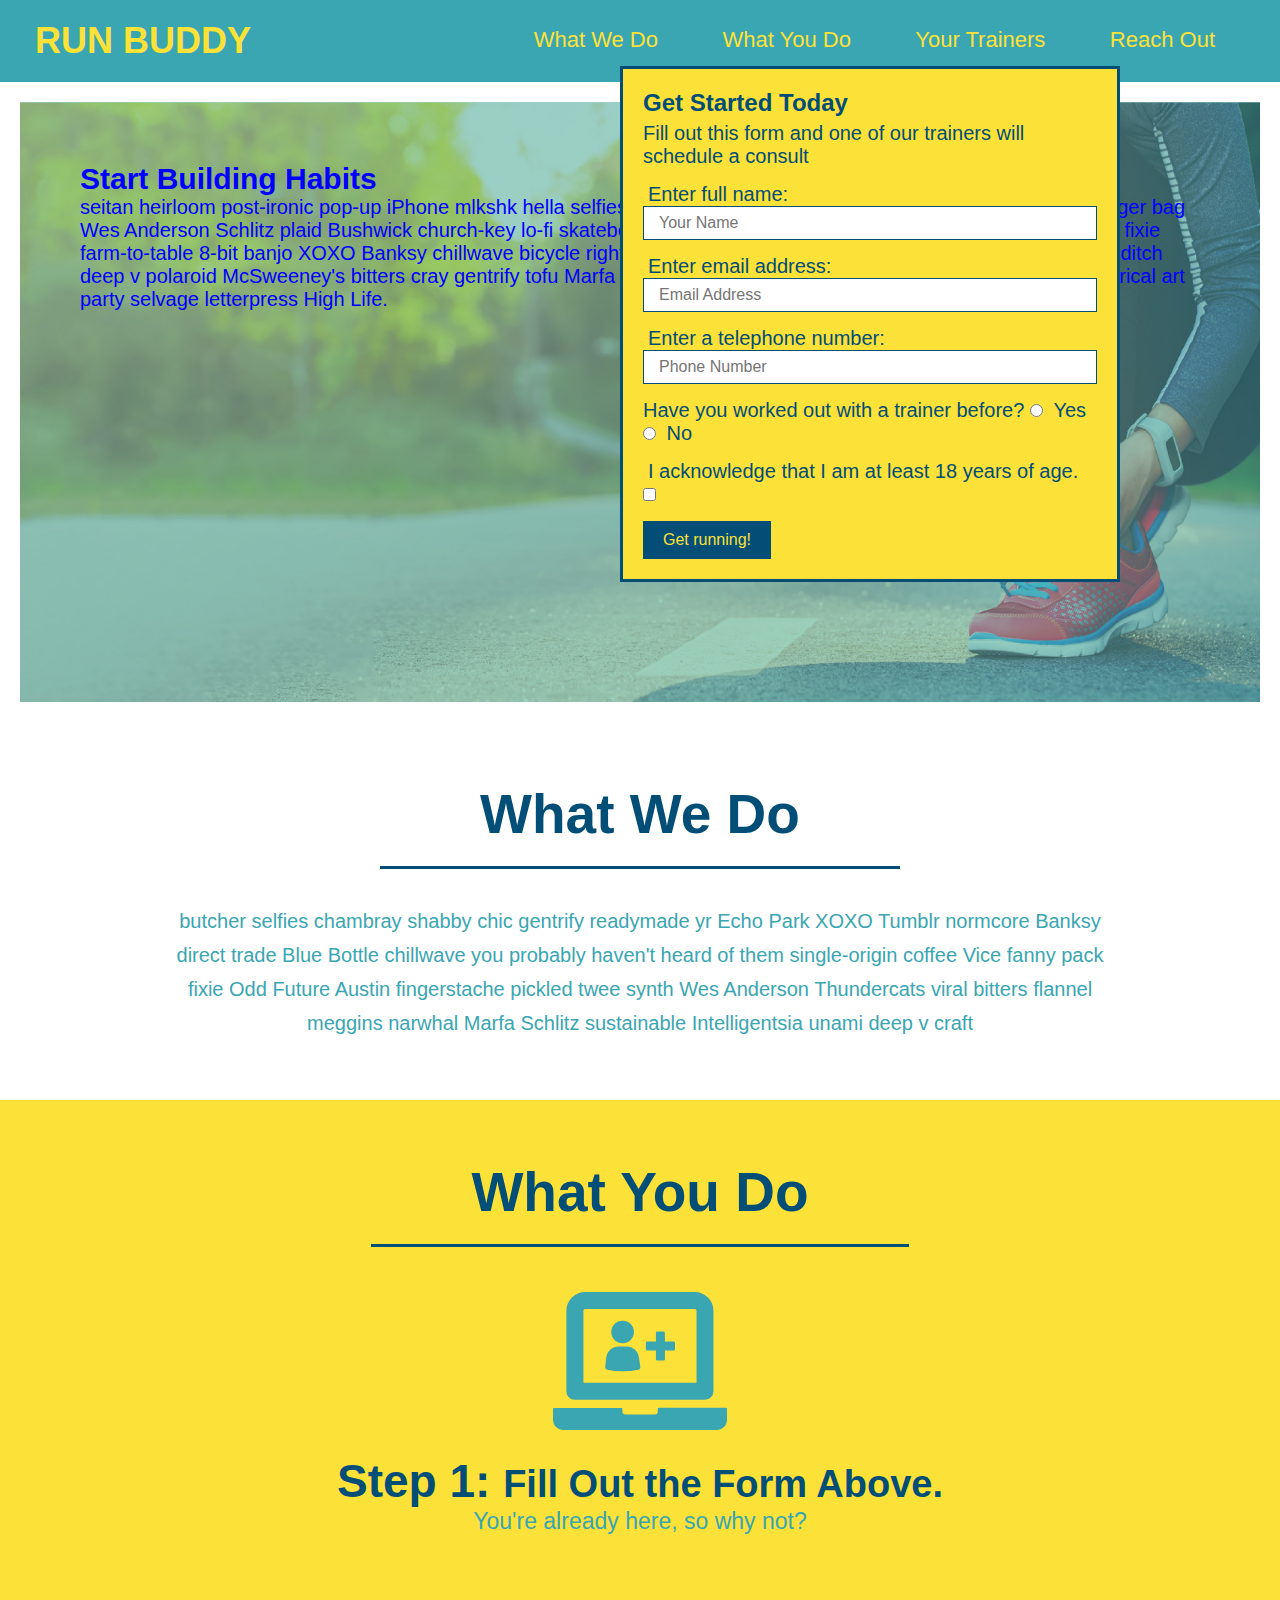
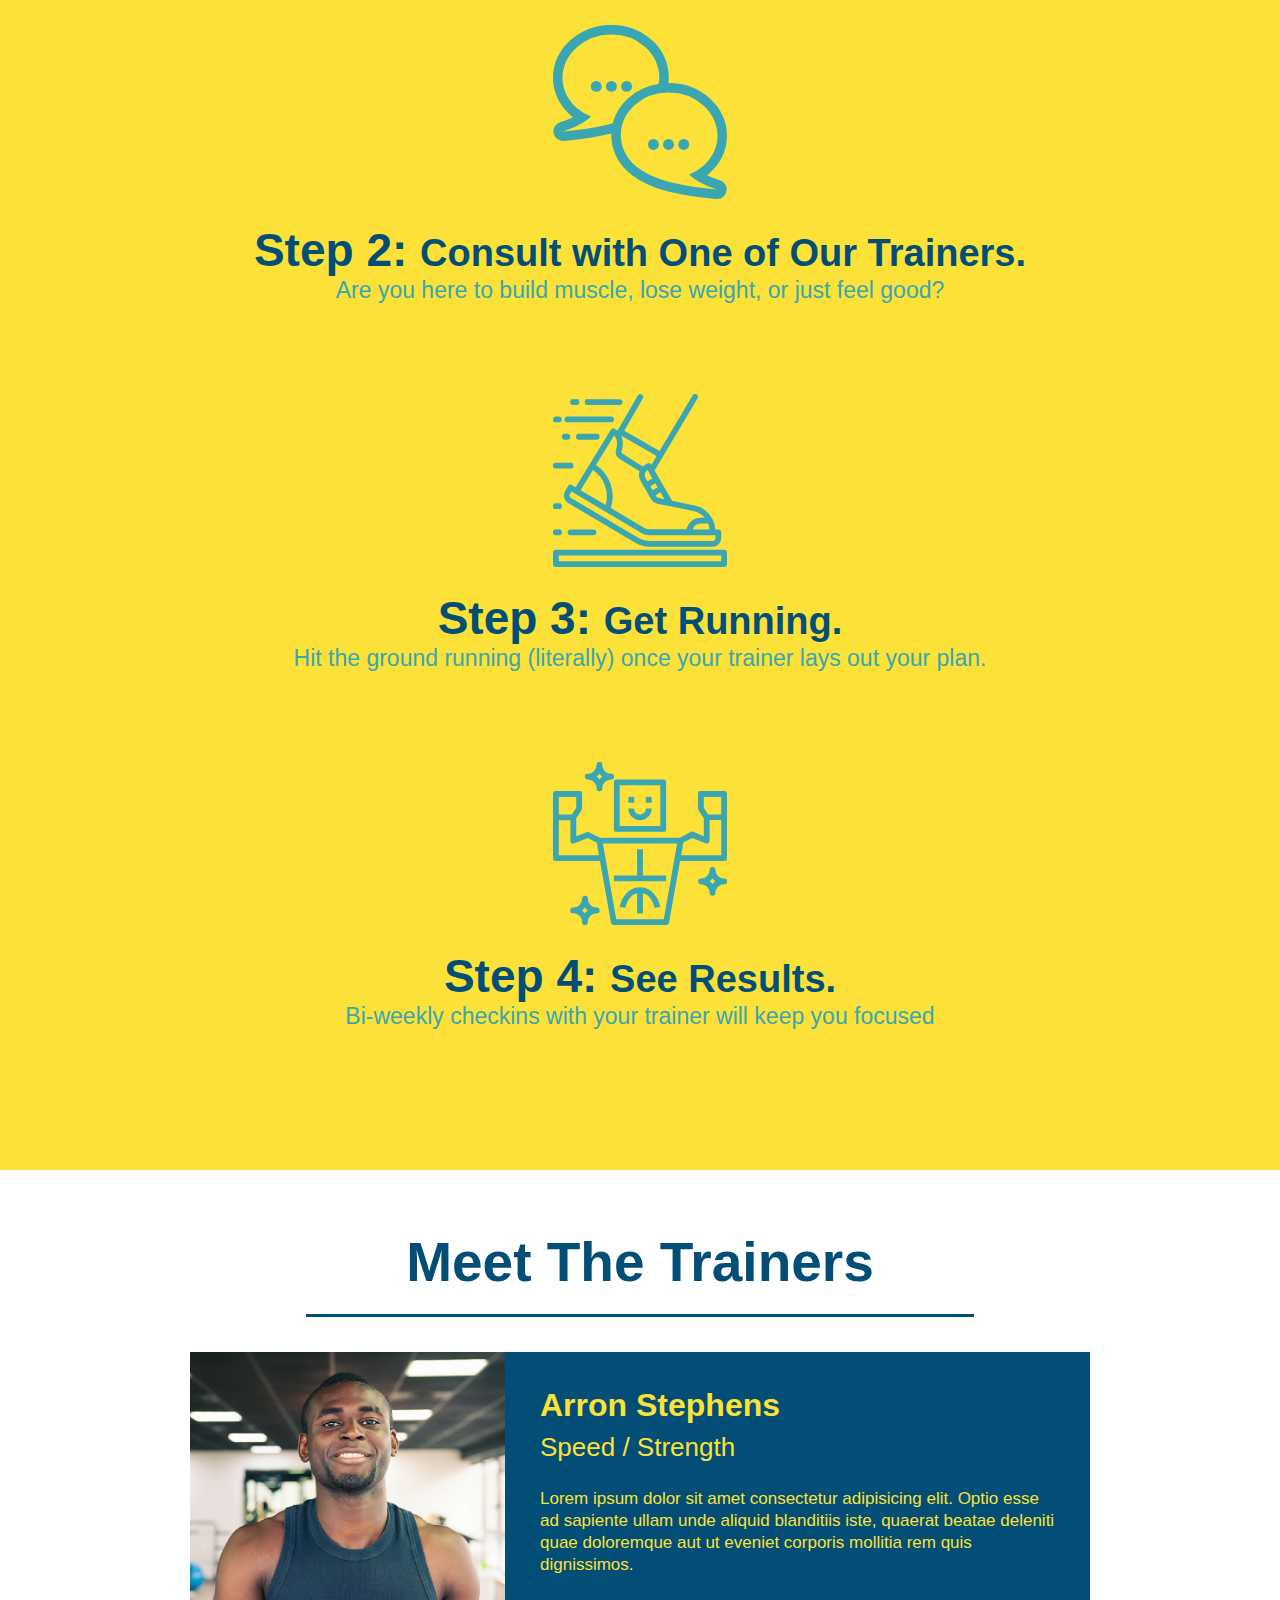
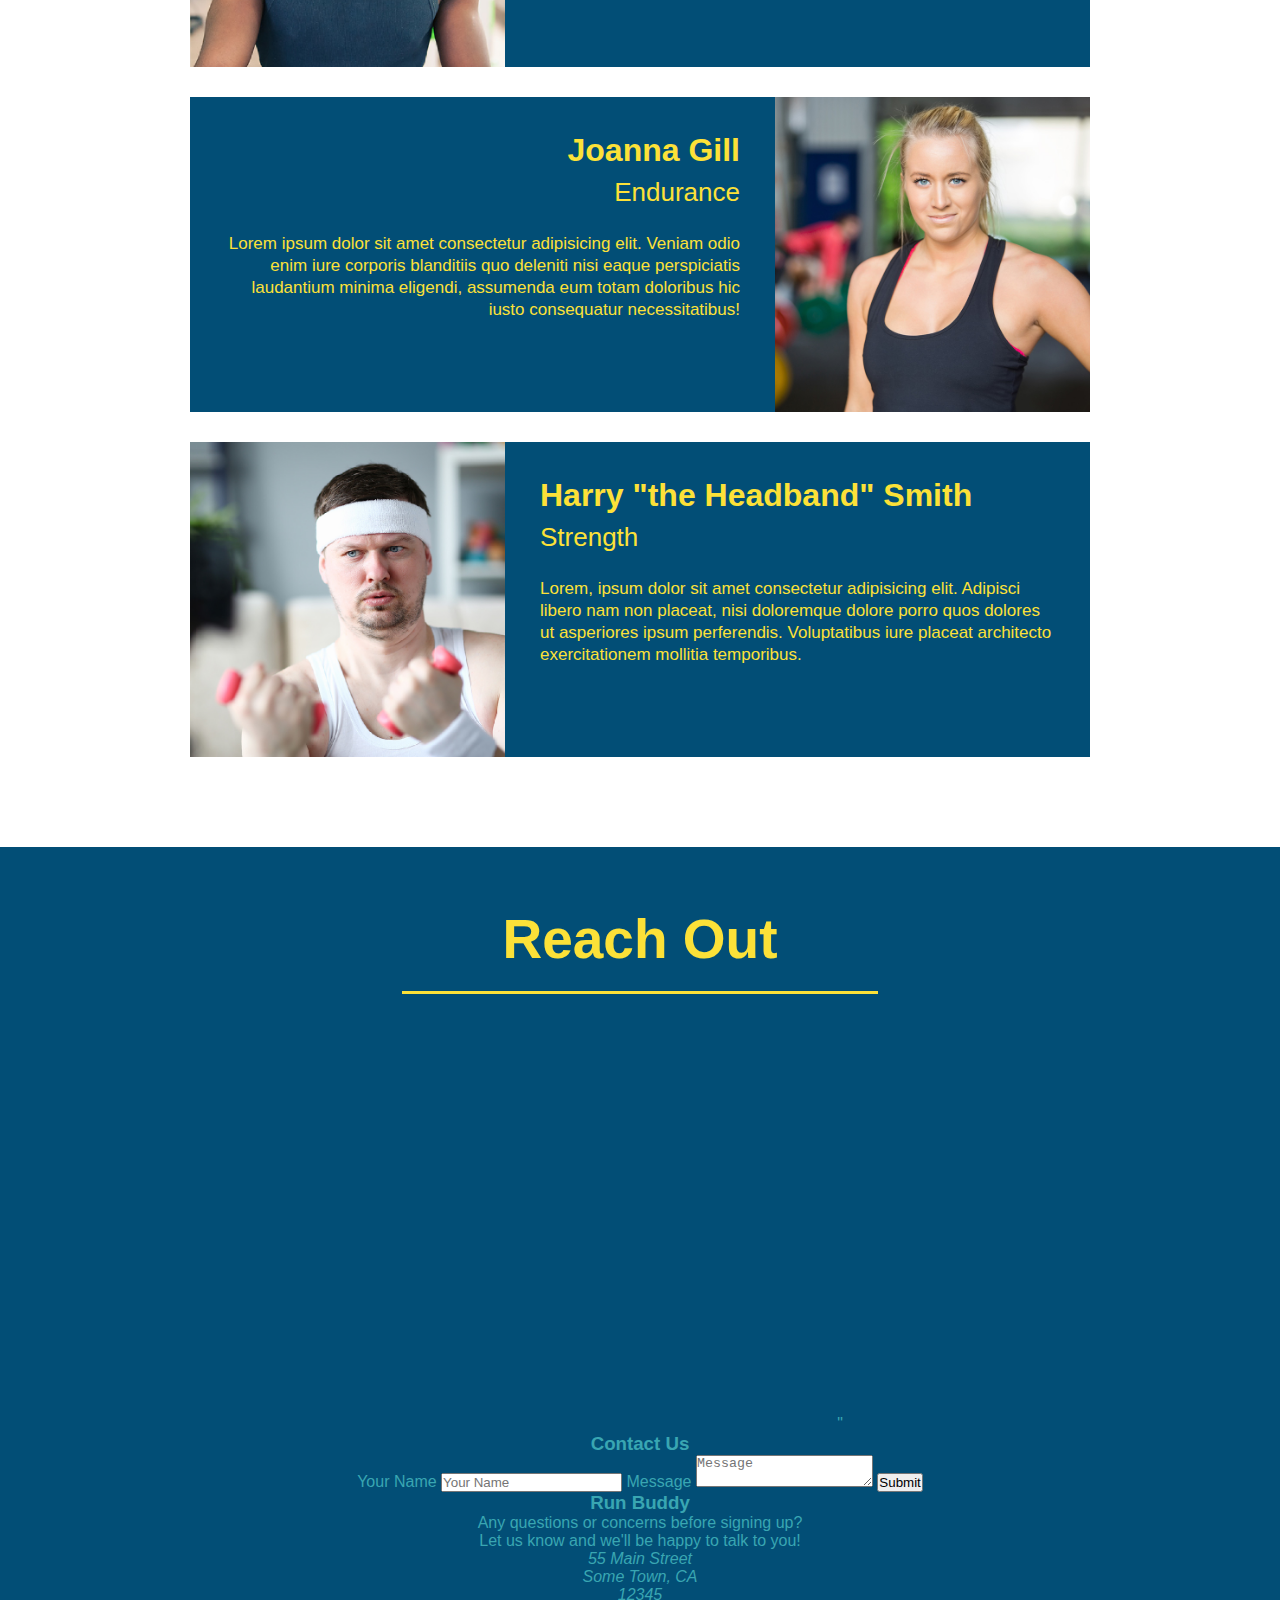
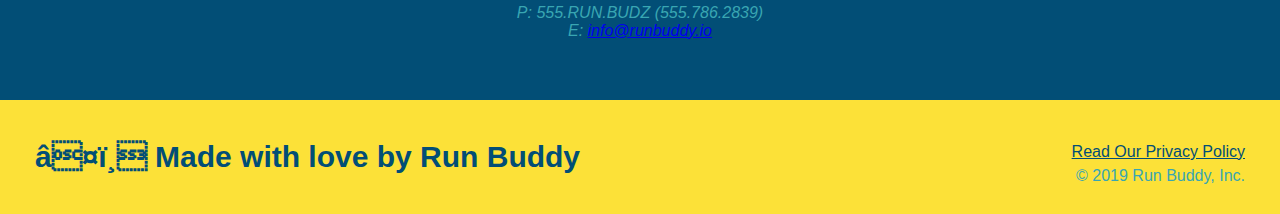
<file: index.html>
<!DOCTYPE html>
<html lang="en">
    <head>
        <meta charset="UTF-8 />">
        <link rel="stylesheet" href="./assets/css/style.css" />
        <title>Run Buddy</title>

    </head>
    <body>
    <!-- navigation -->
    <header>
        <h1>
            <a href="/">RUN BUDDY</a>
        </h1>
        <nav>
            <!-- Unordered list element -->
            <ul>
                <!-- List item element -->
                <li>
                    <!-- Anchor element -->
                    <a href="#what-we-do">What We Do</a>
                </li>
                <li>
                    <a href="#what-you-do">What You Do</a>
                </li>
                <li>
                    <a href="#your-trainers">Your Trainers</a>
                </li>
                <li>
                    <a href="#reach-out">Reach Out</a>
                </li>
            </ul>
        </nav>
    </header>
    <!-- hero/jumbotron-->
    <section class="hero">
        <div class="hero-cta">
            <h2>Start Building Habits</h2>
            <p>
                seitan heirloom post-ironic pop-up iPhone mlkshk hella selfies fashion axe occupy readymade put a bird on it messenger bag Wes Anderson Schlitz plaid Bushwick church-key lo-fi skateboard slow-carb hashtag trust fund Williamsburg biodiesel fixie farm-to-table 8-bit banjo XOXO Banksy chillwave bicycle rights retro cliche tattooed bespoke irony mumblecore Shoreditch deep v polaroid McSweeney's bitters cray gentrify tofu Marfa you probably haven't heard of them yr banh mi asymmetrical art party selvage letterpress High Life.
            </p>
        </div>
        <div class="hero-form">
            <h3>Get Started Today</h3>
            <p>Fill out this form and one of our trainers will schedule a consult</p>
            <!-- Add form element -->
            <form>
                <label for="name">Enter full name:</label>
                <input type="text" placeholder="Your Name" name="name" id="name" class="form-input" />
                <label for="email">Enter email address:</label>
                <input type="email" placeholder="Email Address" name="email" id="email" class="form-input" />
                <label for="phone">Enter a telephone number:</label>
                <input type="tel" placeholder="Phone Number" name="phone" id="phone" class="form-input" />
                <p>
                    Have you worked out with a trainer before?
                    <input type="radio" name="trainer-confirm" id="trainer-yes" />
                    <label for="trainer-yes">Yes</label>
                    <input type="radio" name="trainer-confirm" id="trainer-no" />
                    <label for="trainer-no">No</label>
                </p>
                <p>
                    <label for="checkbox" >
                        I acknowledge that I am at least 18 years of age.
                    </label>
                    <input type="checkbox" name="age-confirm" id="checkbox" />
                </p>
                <button type="submit">
                    Get running!
                </button>
            </form>
        </div>
    </section>
    <!-- end hero -->

    <!-- "what we do" section-->
    <section id="what-we-do" class="intro">
        <h2 class="section-title primary-border">What We Do</h2>
        <p>
            butcher selfies chambray shabby chic gentrify readymade yr Echo Park XOXO Tumblr normcore Banksy direct trade Blue Bottle chillwave you probably haven't heard of them single-origin coffee Vice fanny pack fixie Odd Future Austin fingerstache pickled twee synth Wes Anderson Thundercats viral bitters flannel meggins narwhal Marfa Schlitz sustainable Intelligentsia unami deep v craft
        </p>
    </section>

    <!-- "what you do" section-->
    <section id="what-you-do" class="steps">
        <h2 class="section-title secondary-border">What You Do</h2>

        <div>
            <!-- insert this img element -->
            <img src="./assets/images/step-1.svg" alt="" />
            <h3>Step 1: <span>Fill Out the Form Above.</span></h3>
            <p>You're already here, so why not?</p>
        </div>

        <div>
            <img src="./assets/images/step-2.svg" alt="" />
            <h3>Step 2: <span>Consult with One of Our Trainers.</span></h3>
            <p>Are you here to build muscle, lose weight, or just feel good?</p>
        </div>

        <div>
            <img src="./assets/images/step-3.svg" alt="" />
            <h3>Step 3: <span>Get Running.</span></h3>
            <p>Hit the ground running (literally) once your trainer lays out your plan.</p>
        </div>

        <div>
            <img src="./assets/images/step-4.svg" alt="" />
            <h3>Step 4: <span>See Results.</span></h3>
            <p>Bi-weekly checkins with your trainer will keep you focused</p>
        </div>
    </section>

    <!-- "meet the trainers" section-->
    <section id="your-trainers" class="trainers">
        <h2 class="section-title primary-border">
            Meet The Trainers
        </h2>
        <article class="trainer">
            <img src="./assets/images/trainer-1.jpg" alt="Arron Stephens in his workout clothes, ready to pump iron" />
            <div class="trainer-bio text-left">
                <h3>Arron Stephens</h3>
                <h4>Speed / Strength</h4>
                <p>
                    Lorem ipsum dolor sit amet consectetur adipisicing elit. Optio esse ad sapiente ullam unde aliquid blanditiis iste, quaerat beatae deleniti quae doloremque aut ut eveniet corporis mollitia rem quis dignissimos.
                </p>
            </div>
        </article>
    <!-- second trainer bio -->
        <article class="trainer">
            <div class="trainer-bio text-right">
                <h3>Joanna Gill</h3>
                <h4>Endurance</h4>
                <p>
                    Lorem ipsum dolor sit amet consectetur adipisicing elit. Veniam odio enim iure corporis blanditiis quo deleniti nisi eaque perspiciatis laudantium minima eligendi, assumenda eum totam doloribus hic iusto consequatur necessitatibus!
                </p>
            </div>
            <img src="./assets/images/trainer-2.jpg" alt="Joanna Gill cooling off after a workout" />
        </article>
    <!-- third trainer bio -->
        <article class="trainer">
            <img src="./assets/images/trainer-3.jpg" alt="Harry Smith wearing a headband and lifting comically small pink weights" />
            <div class="trainer-bio text-left">
                <h3>Harry "the Headband" Smith</h3>
                <h4>Strength</h4>
                <p>
                    Lorem, ipsum dolor sit amet consectetur adipisicing elit. Adipisci libero nam non placeat, nisi doloremque dolore porro quos dolores ut asperiores ipsum perferendis. Voluptatibus iure placeat architecto exercitationem mollitia temporibus.
                </p>
            </div>
        </article>
    </section>

    <!-- "reach out" section -->
    <section id="reach-out" class="contact">
        <h2 class="section-title secondary-border">Reach Out</h2>
        <div class="contact-info">
            <iframe src="https://www.google.com/maps/embed?pb=!1m18!1m12!1m3!1d3444.6113637555104!2d-81.46926548558994!3d30.30512361316723!2m3!1f0!2f0!3f0!3m2!1i1024!2i768!4f13.1!3m3!1m2!1s0x88e44ba8c61d8449%3A0x7e077b6848b0c03e!2s12861%20Shumard%20Pl%2C%20Jacksonville%2C%20FL%2032246!5e0!3m2!1sen!2sus!4v1654990110513!5m2!1sen!2sus" width="400" height="400" style="border:0;" allowfullscreen="" loading="lazy" referrerpolicy="no-referrer-when-downgrade"></iframe>"
        </div>
        <div class="contact-form">
            <h3>Contact Us</h3>
            <form>
                <label for="contact-name">Your Name</label>
                <input type="text" id="contact-name" placeholder="Your Name" />

                
                <label for="contact-message">Message</label>
                <textarea id="contact-message" placeholder="Message"></textarea>


                <button type="submit">Submit</button>
            </form>
        </div>
        <div>
            <h3>Run Buddy</h3>
            <p>
                Any questions or concerns before signing up?
                <br />
                Let us know and we'll be happy to talk to you!
            </p>
            <address>
                55 Main Street <br/>
                Some Town, CA <br/>
                12345<br />
                P: 555.RUN.BUDZ (555.786.2839)<br/>
                E: <a href="mailto:info@runbuddy.io">info@runbuddy.io</a>
            </address>
        </div>
    </section>
        
    <!-- footer -->
    <footer>
        <h2>❤️ Made with love by Run Buddy</h2>
        <div>
            <a href="#">Read Our Privacy Policy</a><br />
            &copy; 2019 Run Buddy, Inc.
        </div>
    </footer>
    </body>
</html>
</file>
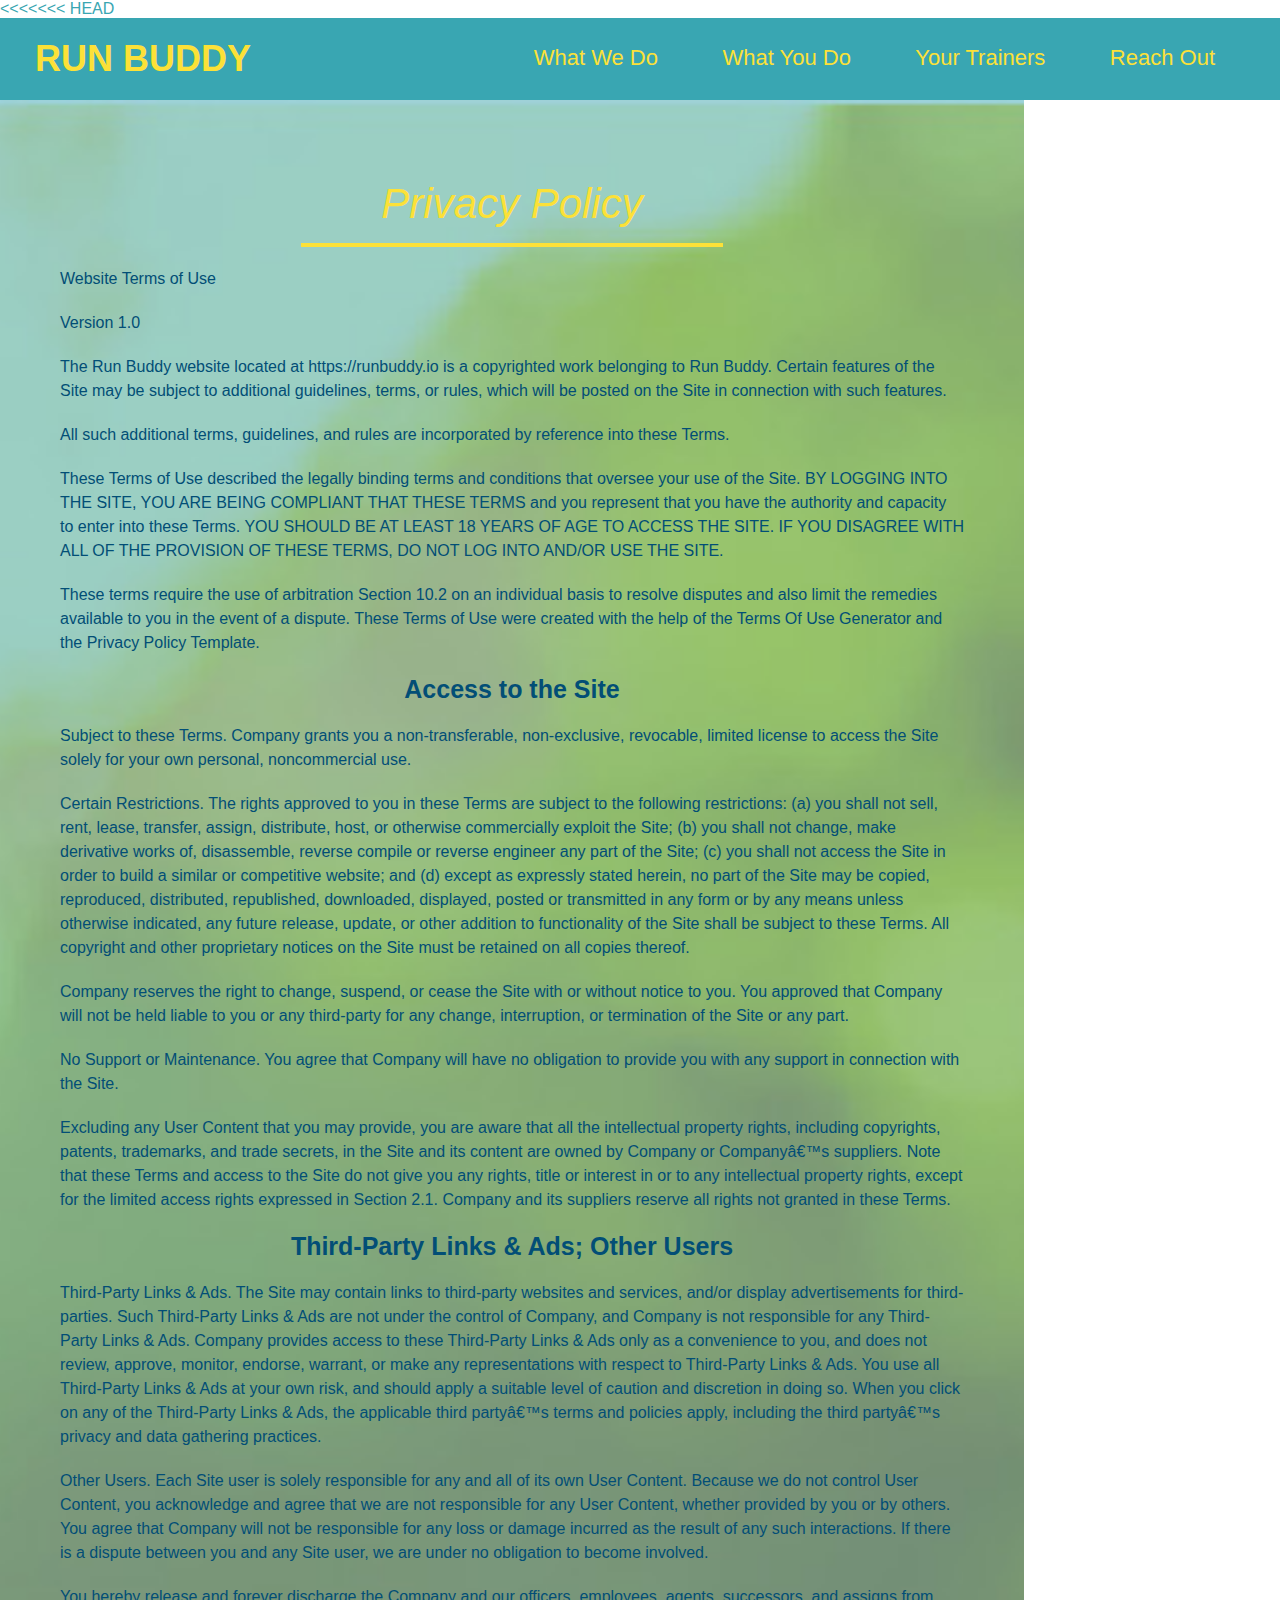
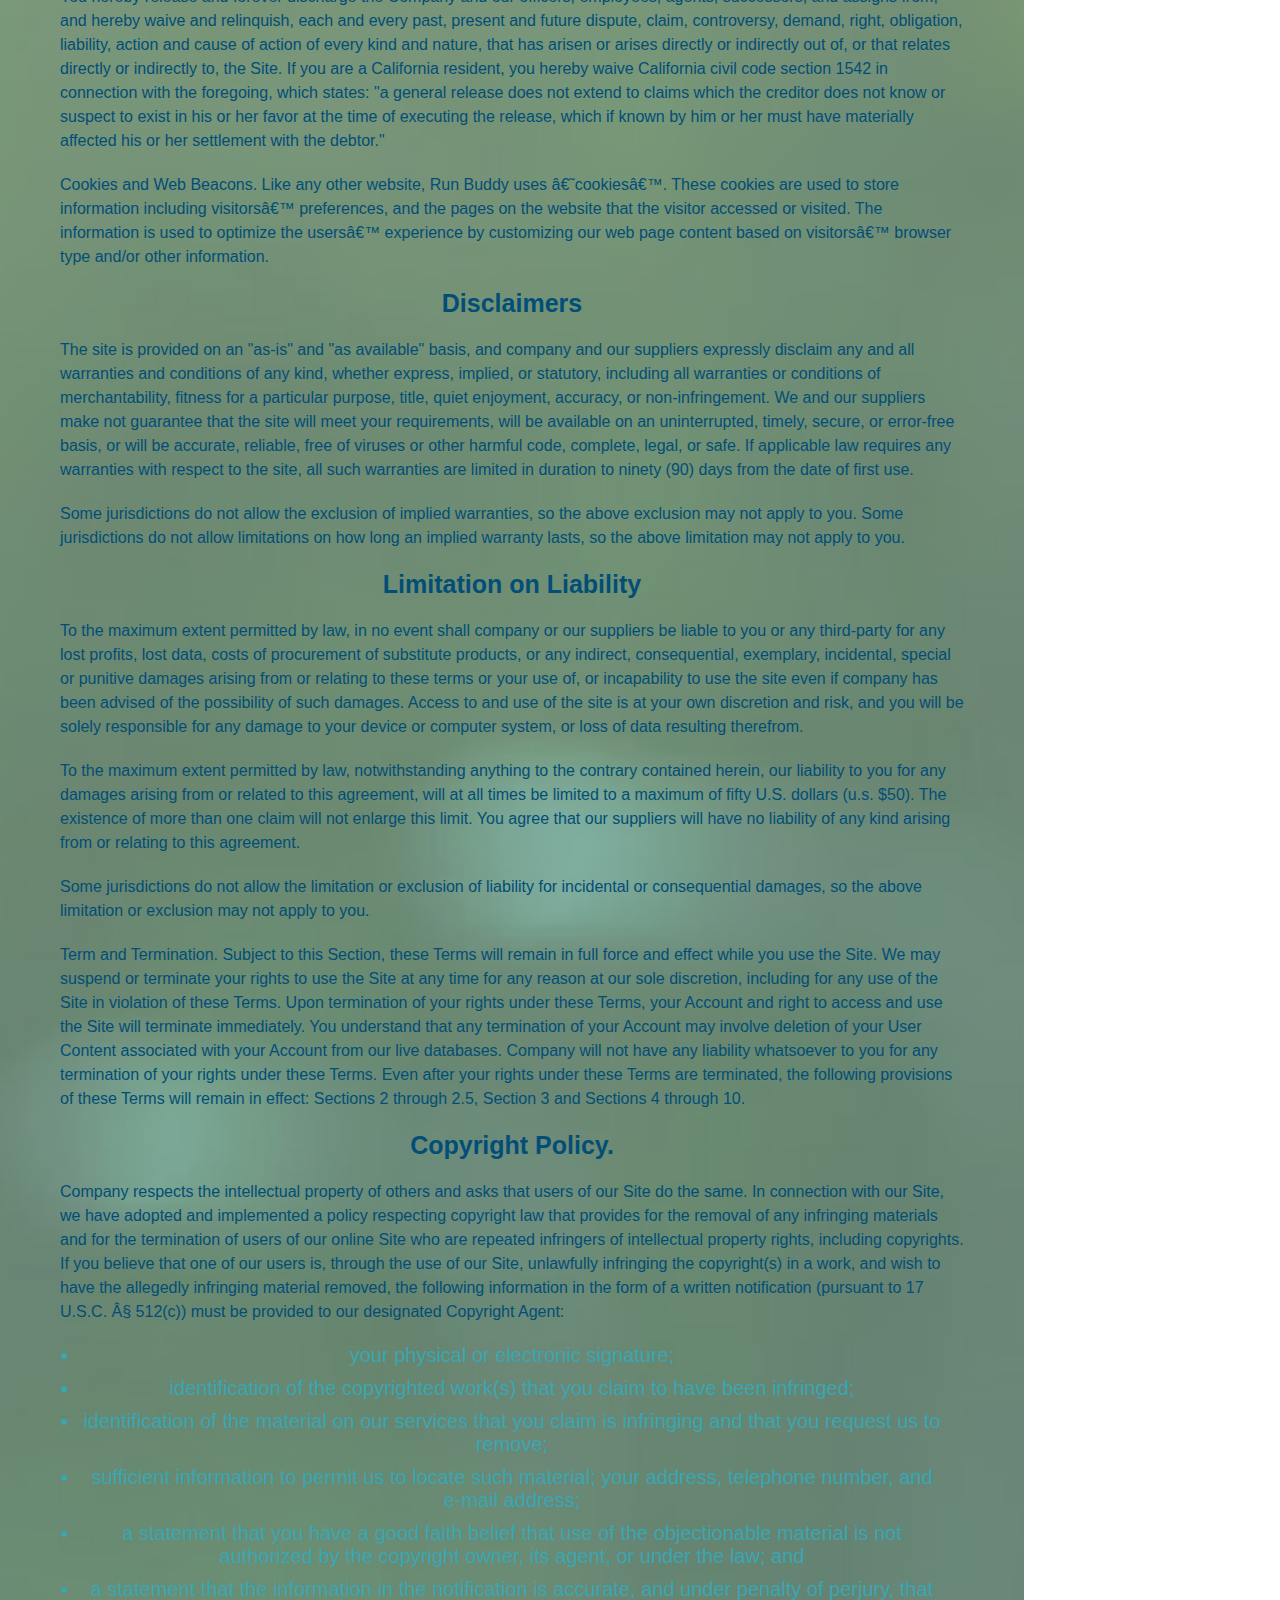
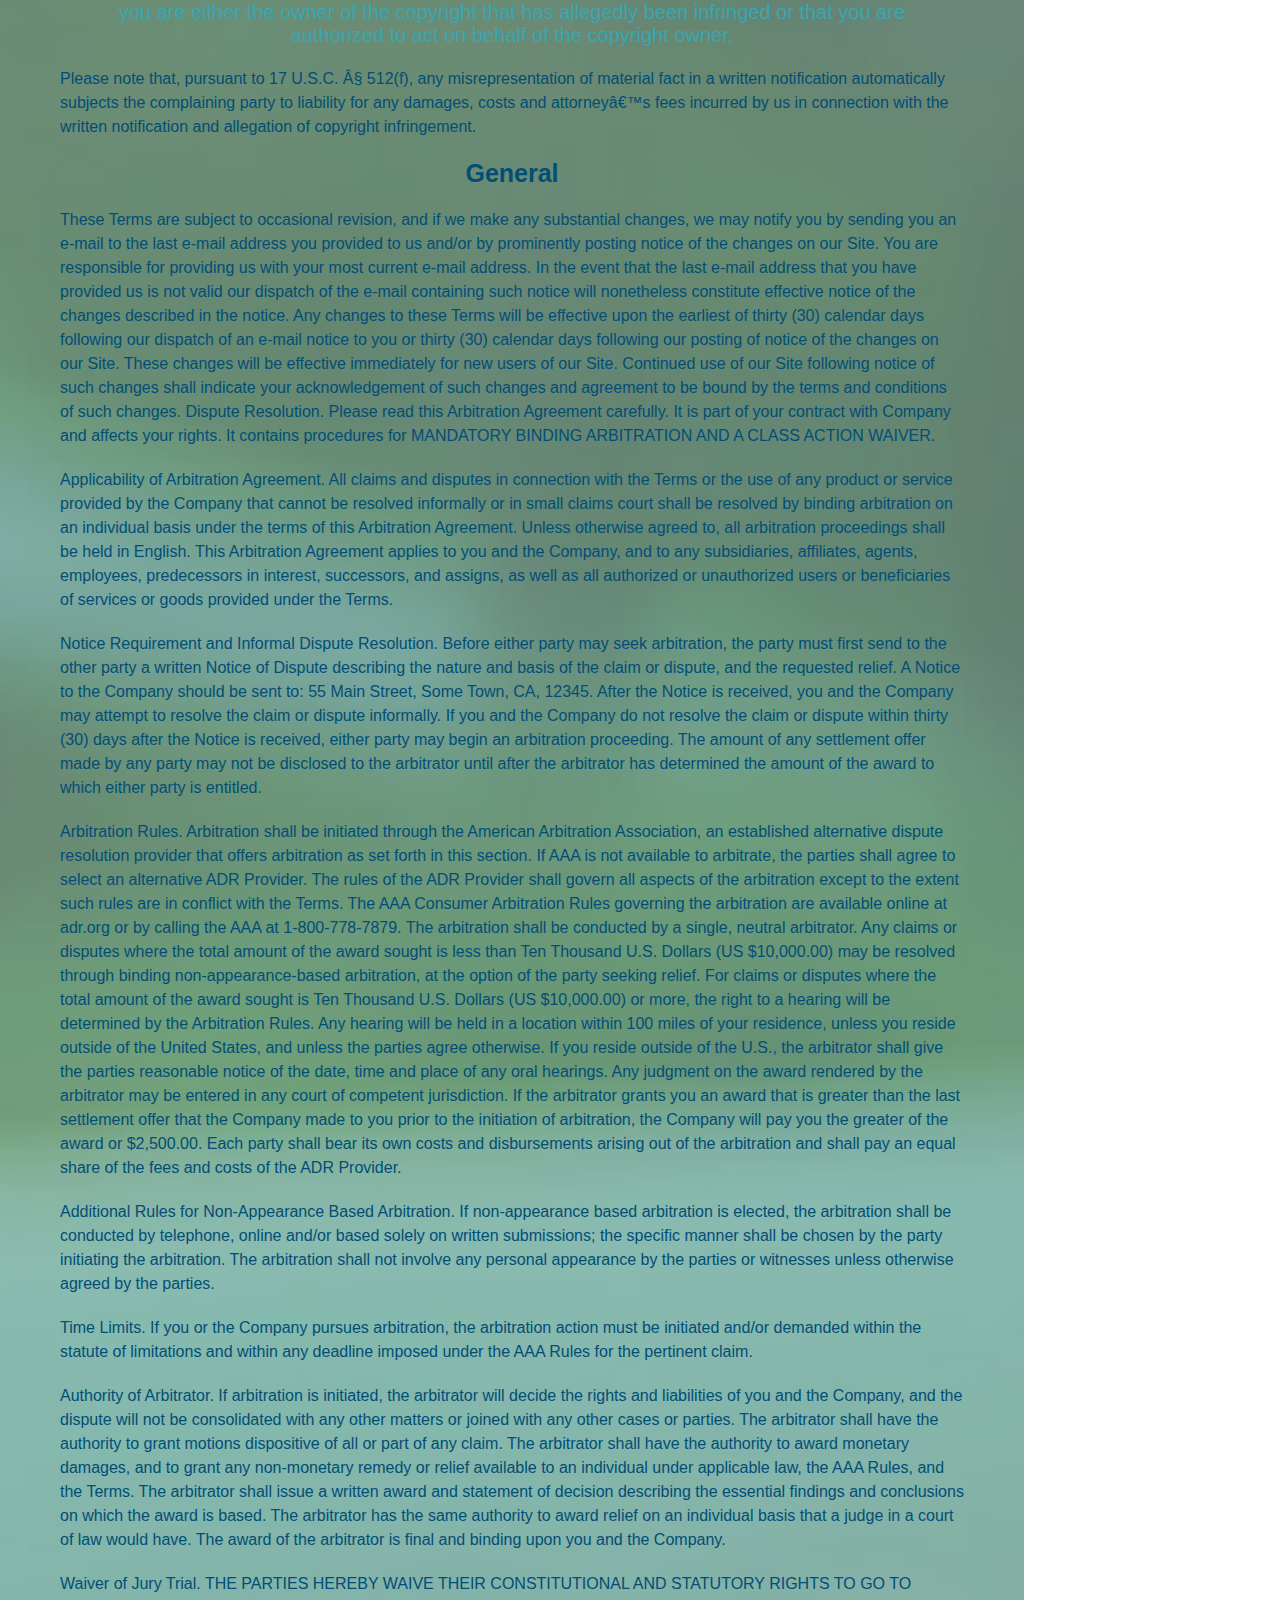
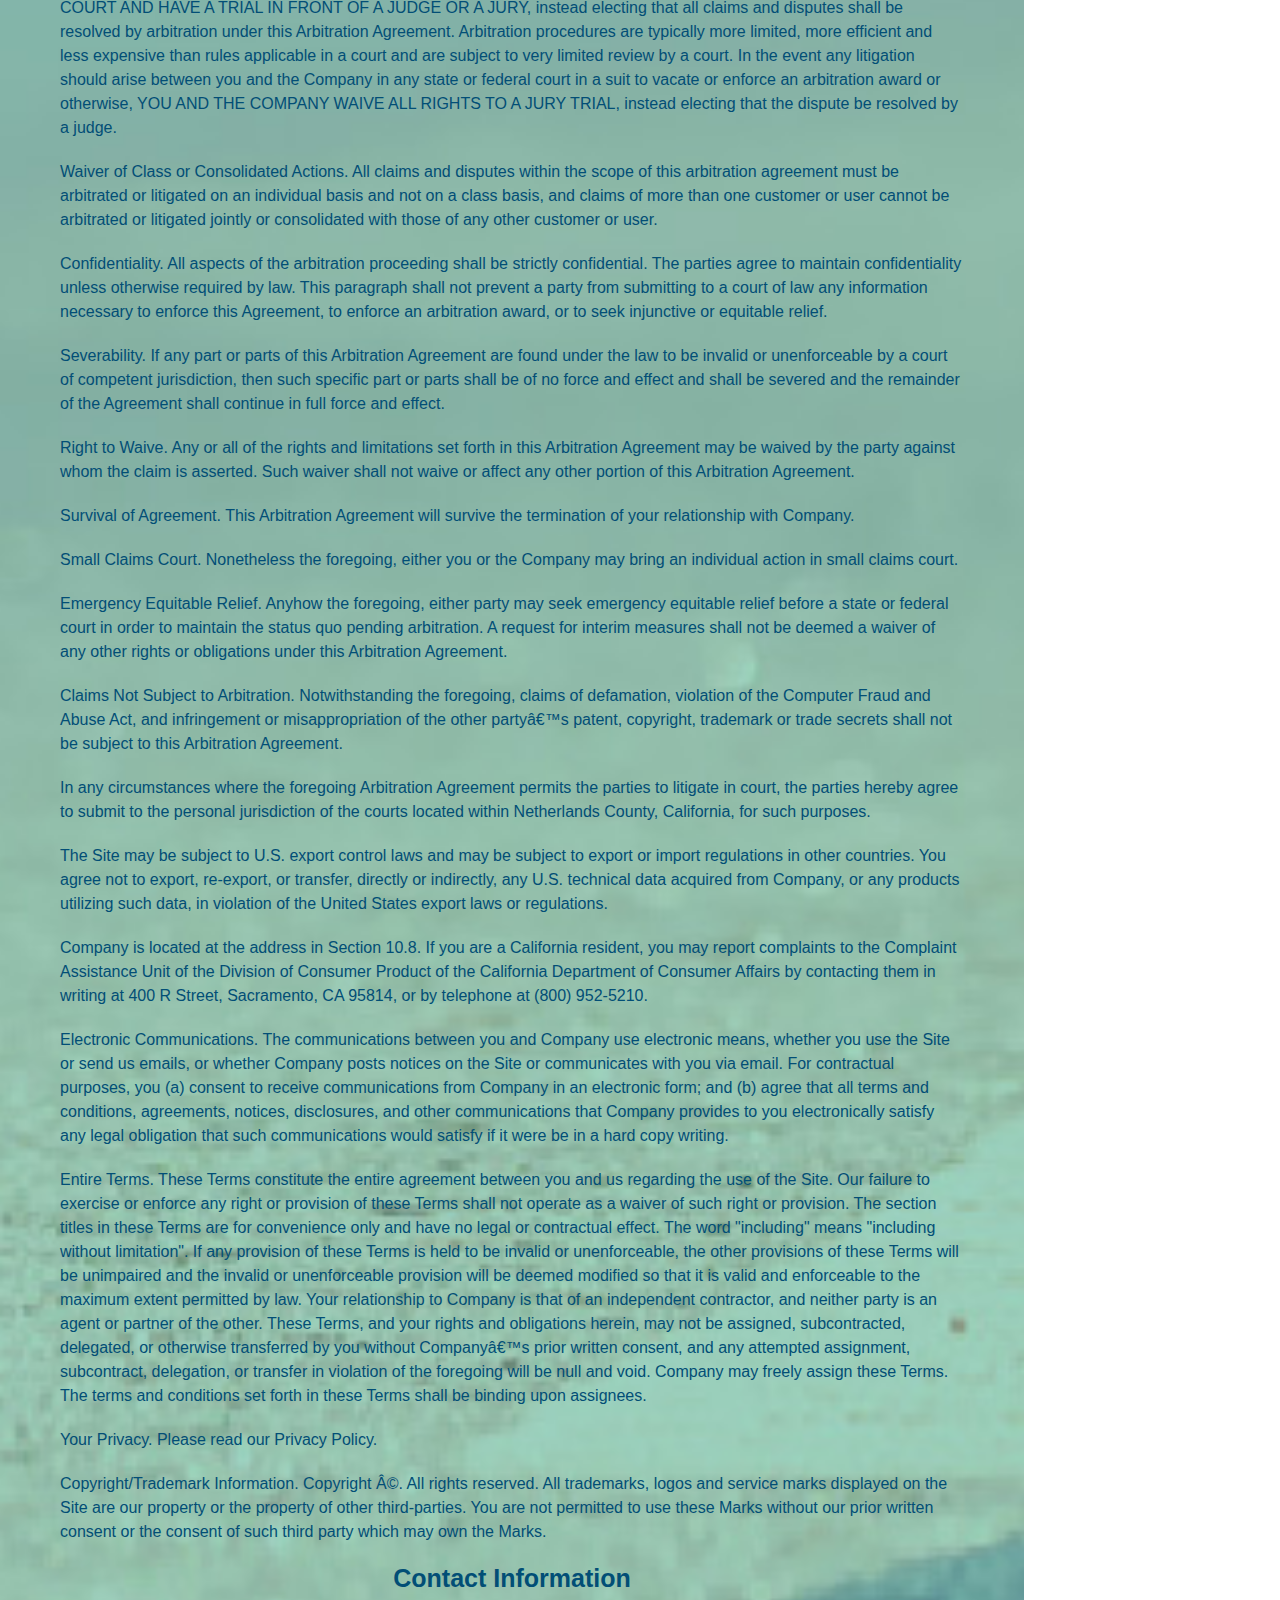
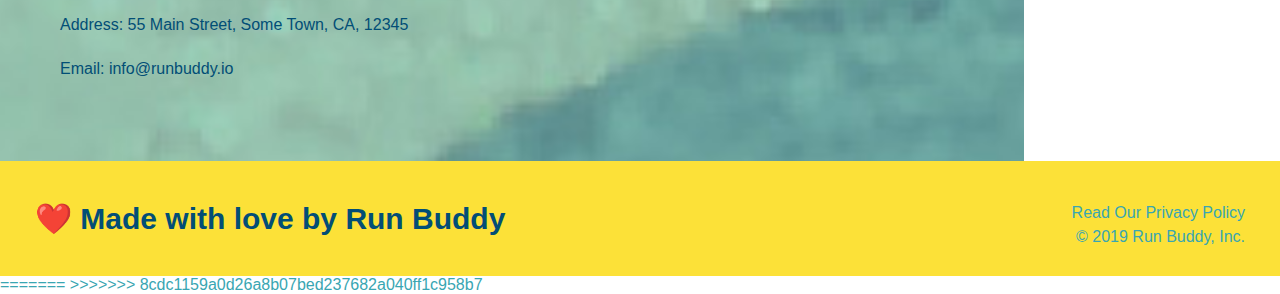
<file: privacy-policy.html>
<<<<<<< HEAD
<!DOCTYPE html>
<html lang="en">
    <head>
        <meta charset="UTF-8" />
        <link rel="stylesheet" href="./assets/css/style.css" />
        <link rel="stylesheet" href="./assets/css/style2.css" />
        <title>Privacy Policy - Run Buddy</title>
    </head>
    <body>
        <header>
            <h1>
                <a href="/">RUN BUDDY</a>
            </h1>
            <nav>
                <!-- Unordered list element -->
                <ul>
                    <!-- List item element -->
                    <li>
                        <!-- Anchor element -->
                        <a href="./index.html#what-we-do">What We Do</a>
                    </li>
                    <li>
                        <a href="./index.html#what-you-do">What You Do</a>
                    </li>
                    <li>
                        <a href="./index.html#your-trainers">Your Trainers</a>
                    </li>
                    <li>
                        <a href="./index.html#reach-out">Reach Out</a>
                    </li>
                </ul>
            </nav>
        </header>
           <!-- hero/jumbotron-->
        <section class="hero">
            <div class="hero-secondary"></div>
            <h2 class="page-title">
                Privacy Policy
            </h2>
            <article>
                <p>
                    Website Terms of Use
                  </p>
            
                  <p>
                    Version 1.0
                  </p>
            
                  <p>
                    The Run Buddy website located at https://runbuddy.io is a copyrighted work belonging to Run Buddy. Certain
                    features of the Site may be subject to additional guidelines, terms, or rules, which will be posted on the Site
                    in connection with such features.
                  </p>
            
                  <p>
                    All such additional terms, guidelines, and rules are incorporated by reference into these Terms.
                  </p>
            
                  <p>
                    These Terms of Use described the legally binding terms and conditions that oversee your use of the Site. BY
                    LOGGING INTO THE SITE, YOU ARE BEING COMPLIANT THAT THESE TERMS and you represent that you have the authority
                    and capacity to enter into these Terms. YOU SHOULD BE AT LEAST 18 YEARS OF AGE TO ACCESS THE SITE. IF YOU
                    DISAGREE WITH ALL OF THE PROVISION OF THESE TERMS, DO NOT LOG INTO AND/OR USE THE SITE.
                  </p>
            
                  <p>
                    These terms require the use of arbitration Section 10.2 on an individual basis to resolve disputes and also
                    limit the remedies available to you in the event of a dispute. These Terms of Use were created with the help of
                    the Terms Of Use Generator and the Privacy Policy Template.
                  </p>
            
                  <h3>
                    Access to the Site
                  </h3>
            
                  <p>
                    Subject to these Terms. Company grants you a non-transferable, non-exclusive, revocable, limited license to
                    access the Site solely for your own personal, noncommercial use.
                  </p>
            
                  <p>
                    Certain Restrictions. The rights approved to you in these Terms are subject to the following restrictions: (a)
                    you shall not sell, rent, lease, transfer, assign, distribute, host, or otherwise commercially exploit the Site;
                    (b) you shall not change, make derivative works of, disassemble, reverse compile or reverse engineer any part of
                    the Site; (c) you shall not access the Site in order to build a similar or competitive website; and (d) except
                    as expressly stated herein, no part of the Site may be copied, reproduced, distributed, republished, downloaded,
                    displayed, posted or transmitted in any form or by any means unless otherwise indicated, any future release,
                    update, or other addition to functionality of the Site shall be subject to these Terms. All copyright and other
                    proprietary notices on the Site must be retained on all copies thereof.
                  </p>
            
                  <p>
                    Company reserves the right to change, suspend, or cease the Site with or without notice to you. You approved
                    that Company will not be held liable to you or any third-party for any change, interruption, or termination of
                    the Site or any part.
                  </p>
            
                  <p>
                    No Support or Maintenance. You agree that Company will have no obligation to provide you with any support in
                    connection with the Site.
                  </p>
            
                  <p>
                    Excluding any User Content that you may provide, you are aware that all the intellectual property rights,
                    including copyrights, patents, trademarks, and trade secrets, in the Site and its content are owned by Company
                    or Companyâ€™s suppliers. Note that these Terms and access to the Site do not give you any rights, title or
                    interest in or to any intellectual property rights, except for the limited access rights expressed in Section
                    2.1. Company and its suppliers reserve all rights not granted in these Terms.
                  </p>
            
                  <h3>
                    Third-Party Links & Ads; Other Users
                  </h3>
            
                  <p>
                    Third-Party Links & Ads. The Site may contain links to third-party websites and services, and/or display
                    advertisements for third-parties. Such Third-Party Links & Ads are not under the control of Company, and Company
                    is not responsible for any Third-Party Links & Ads. Company provides access to these Third-Party Links & Ads
                    only as a convenience to you, and does not review, approve, monitor, endorse, warrant, or make any
                    representations with respect to Third-Party Links & Ads. You use all Third-Party Links & Ads at your own risk,
                    and should apply a suitable level of caution and discretion in doing so. When you click on any of the
                    Third-Party Links & Ads, the applicable third partyâ€™s terms and policies apply, including the third partyâ€™s
                    privacy and data gathering practices.
                  </p>
            
                  <p>
                    Other Users. Each Site user is solely responsible for any and all of its own User Content. Because we do not
                    control User Content, you acknowledge and agree that we are not responsible for any User Content, whether
                    provided by you or by others. You agree that Company will not be responsible for any loss or damage incurred as
                    the result of any such interactions. If there is a dispute between you and any Site user, we are under no
                    obligation to become involved.
                  </p>
            
                  <p>
                    You hereby release and forever discharge the Company and our officers, employees, agents, successors, and
                    assigns from, and hereby waive and relinquish, each and every past, present and future dispute, claim,
                    controversy, demand, right, obligation, liability, action and cause of action of every kind and nature, that has
                    arisen or arises directly or indirectly out of, or that relates directly or indirectly to, the Site. If you are
                    a California resident, you hereby waive California civil code section 1542 in connection with the foregoing,
                    which states: "a general release does not extend to claims which the creditor does not know or suspect to exist
                    in his or her favor at the time of executing the release, which if known by him or her must have materially
                    affected his or her settlement with the debtor."
                  </p>
            
                  <p>
                    Cookies and Web Beacons. Like any other website, Run Buddy uses â€˜cookiesâ€™. These cookies are used to store
                    information including visitorsâ€™ preferences, and the pages on the website that the visitor accessed or visited.
                    The information is used to optimize the usersâ€™ experience by customizing our web page content based on visitorsâ€™
                    browser type and/or other information.
                  </p>
            
                  <h3>
                    Disclaimers
                  </h3>
            
                  <p>
                    The site is provided on an "as-is" and "as available" basis, and company and our suppliers expressly disclaim
                    any and all warranties and conditions of any kind, whether express, implied, or statutory, including all
                    warranties or conditions of merchantability, fitness for a particular purpose, title, quiet enjoyment, accuracy,
                    or non-infringement. We and our suppliers make not guarantee that the site will meet your requirements, will be
                    available on an uninterrupted, timely, secure, or error-free basis, or will be accurate, reliable, free of
                    viruses or other harmful code, complete, legal, or safe. If applicable law requires any warranties with respect
                    to the site, all such warranties are limited in duration to ninety (90) days from the date of first use.
                  </p>
            
                  <p>
                    Some jurisdictions do not allow the exclusion of implied warranties, so the above exclusion may not apply to
                    you. Some jurisdictions do not allow limitations on how long an implied warranty lasts, so the above limitation
                    may not apply to you.
                  </p>
            
                  <h3>
                    Limitation on Liability
                  </h3>
            
                  <p>
                    To the maximum extent permitted by law, in no event shall company or our suppliers be liable to you or any
                    third-party for any lost profits, lost data, costs of procurement of substitute products, or any indirect,
                    consequential, exemplary, incidental, special or punitive damages arising from or relating to these terms or
                    your use of, or incapability to use the site even if company has been advised of the possibility of such
                    damages. Access to and use of the site is at your own discretion and risk, and you will be solely responsible
                    for any damage to your device or computer system, or loss of data resulting therefrom.
                  </p>
            
                  <p>
                    To the maximum extent permitted by law, notwithstanding anything to the contrary contained herein, our liability
                    to you for any damages arising from or related to this agreement, will at all times be limited to a maximum of
                    fifty U.S. dollars (u.s. $50). The existence of more than one claim will not enlarge this limit. You agree that
                    our suppliers will have no liability of any kind arising from or relating to this agreement.
                  </p>
            
                  <p>
                    Some jurisdictions do not allow the limitation or exclusion of liability for incidental or consequential
                    damages, so the above limitation or exclusion may not apply to you.
                  </p>
            
                  <p>
                    Term and Termination. Subject to this Section, these Terms will remain in full force and effect while you use
                    the Site. We may suspend or terminate your rights to use the Site at any time for any reason at our sole
                    discretion, including for any use of the Site in violation of these Terms. Upon termination of your rights under
                    these Terms, your Account and right to access and use the Site will terminate immediately. You understand that
                    any termination of your Account may involve deletion of your User Content associated with your Account from our
                    live databases. Company will not have any liability whatsoever to you for any termination of your rights under
                    these Terms. Even after your rights under these Terms are terminated, the following provisions of these Terms
                    will remain in effect: Sections 2 through 2.5, Section 3 and Sections 4 through 10.
                  </p>
            
                  <h3>
                    Copyright Policy.
                  </h3>
            
                  <p>
                    Company respects the intellectual property of others and asks that users of our Site do the same. In connection
                    with our Site, we have adopted and implemented a policy respecting copyright law that provides for the removal
                    of any infringing materials and for the termination of users of our online Site who are repeated infringers of
                    intellectual property rights, including copyrights. If you believe that one of our users is, through the use of
                    our Site, unlawfully infringing the copyright(s) in a work, and wish to have the allegedly infringing material
                    removed, the following information in the form of a written notification (pursuant to 17 U.S.C. Â§ 512(c)) must
                    be provided to our designated Copyright Agent:
                  </p>
            
                  <ul>
                    <li>
                      your physical or electronic signature;
                    </li>
                    <li>
                      identification of the copyrighted work(s) that you claim to have been infringed;
                    </li>
                    <li>
                      identification of the material on our services that you claim is infringing and that you request us to remove;
                    </li>
                    <li>
                      sufficient information to permit us to locate such material; your address, telephone number, and e-mail
                      address;
                    </li>
                    <li>
                      a statement that you have a good faith belief that use of the objectionable material is not authorized by the
                      copyright owner, its agent, or under the law; and
                    </li>
                    <li>
                      a statement that the information in the notification is accurate, and under penalty of perjury, that you are
                      either the owner of the copyright that has allegedly been infringed or that you are authorized to act on
                      behalf of the copyright owner.
                    </li>
                  </ul>
            
                  <p>
                    Please note that, pursuant to 17 U.S.C. Â§ 512(f), any misrepresentation of material fact in a written
                    notification automatically subjects the complaining party to liability for any damages, costs and attorneyâ€™s
                    fees incurred by us in connection with the written notification and allegation of copyright infringement.
                  </p>
            
                  <h3>
                    General
                  </h3>
            
                  <p>
                    These Terms are subject to occasional revision, and if we make any substantial changes, we may notify you by
                    sending you an e-mail to the last e-mail address you provided to us and/or by prominently posting notice of the
                    changes on our Site. You are responsible for providing us with your most current e-mail address. In the event
                    that the last e-mail address that you have provided us is not valid our dispatch of the e-mail containing such
                    notice will nonetheless constitute effective notice of the changes described in the notice. Any changes to these
                    Terms will be effective upon the earliest of thirty (30) calendar days following our dispatch of an e-mail
                    notice to you or thirty (30) calendar days following our posting of notice of the changes on our Site. These
                    changes will be effective immediately for new users of our Site. Continued use of our Site following notice of
                    such changes shall indicate your acknowledgement of such changes and agreement to be bound by the terms and
                    conditions of such changes. Dispute Resolution. Please read this Arbitration Agreement carefully. It is part of
                    your contract with Company and affects your rights. It contains procedures for MANDATORY BINDING ARBITRATION AND
                    A CLASS ACTION WAIVER.
                  </p>
            
                  <p>
                    Applicability of Arbitration Agreement. All claims and disputes in connection with the Terms or the use of any
                    product or service provided by the Company that cannot be resolved informally or in small claims court shall be
                    resolved by binding arbitration on an individual basis under the terms of this Arbitration Agreement. Unless
                    otherwise agreed to, all arbitration proceedings shall be held in English. This Arbitration Agreement applies to
                    you and the Company, and to any subsidiaries, affiliates, agents, employees, predecessors in interest,
                    successors, and assigns, as well as all authorized or unauthorized users or beneficiaries of services or goods
                    provided under the Terms.
                  </p>
            
                  <p>
                    Notice Requirement and Informal Dispute Resolution. Before either party may seek arbitration, the party must
                    first send to the other party a written Notice of Dispute describing the nature and basis of the claim or
                    dispute, and the requested relief. A Notice to the Company should be sent to: 55 Main Street, Some Town, CA,
                    12345. After the Notice is received, you and the Company may attempt to resolve the claim or dispute informally.
                    If you and the Company do not resolve the claim or dispute within thirty (30) days after the Notice is received,
                    either party may begin an arbitration proceeding. The amount of any settlement offer made by any party may not
                    be disclosed to the arbitrator until after the arbitrator has determined the amount of the award to which either
                    party is entitled.
                  </p>
            
                  <p>
                    Arbitration Rules. Arbitration shall be initiated through the American Arbitration Association, an established
                    alternative dispute resolution provider that offers arbitration as set forth in this section. If AAA is not
                    available to arbitrate, the parties shall agree to select an alternative ADR Provider. The rules of the ADR
                    Provider shall govern all aspects of the arbitration except to the extent such rules are in conflict with the
                    Terms. The AAA Consumer Arbitration Rules governing the arbitration are available online at adr.org or by
                    calling the AAA at 1-800-778-7879. The arbitration shall be conducted by a single, neutral arbitrator. Any
                    claims or disputes where the total amount of the award sought is less than Ten Thousand U.S. Dollars (US
                    $10,000.00) may be resolved through binding non-appearance-based arbitration, at the option of the party seeking
                    relief. For claims or disputes where the total amount of the award sought is Ten Thousand U.S. Dollars (US
                    $10,000.00) or more, the right to a hearing will be determined by the Arbitration Rules. Any hearing will be
                    held in a location within 100 miles of your residence, unless you reside outside of the United States, and
                    unless the parties agree otherwise. If you reside outside of the U.S., the arbitrator shall give the parties
                    reasonable notice of the date, time and place of any oral hearings. Any judgment on the award rendered by the
                    arbitrator may be entered in any court of competent jurisdiction. If the arbitrator grants you an award that is
                    greater than the last settlement offer that the Company made to you prior to the initiation of arbitration, the
                    Company will pay you the greater of the award or $2,500.00. Each party shall bear its own costs and
                    disbursements arising out of the arbitration and shall pay an equal share of the fees and costs of the ADR
                    Provider.
                  </p>
            
                  <p>
                    Additional Rules for Non-Appearance Based Arbitration. If non-appearance based arbitration is elected, the
                    arbitration shall be conducted by telephone, online and/or based solely on written submissions; the specific
                    manner shall be chosen by the party initiating the arbitration. The arbitration shall not involve any personal
                    appearance by the parties or witnesses unless otherwise agreed by the parties.
                  </p>
            
                  <p>
                    Time Limits. If you or the Company pursues arbitration, the arbitration action must be initiated and/or demanded
                    within the statute of limitations and within any deadline imposed under the AAA Rules for the pertinent claim.
                  </p>
            
                  <p>
                    Authority of Arbitrator. If arbitration is initiated, the arbitrator will decide the rights and liabilities of
                    you and the Company, and the dispute will not be consolidated with any other matters or joined with any other
                    cases or parties. The arbitrator shall have the authority to grant motions dispositive of all or part of any
                    claim. The arbitrator shall have the authority to award monetary damages, and to grant any non-monetary remedy
                    or relief available to an individual under applicable law, the AAA Rules, and the Terms. The arbitrator shall
                    issue a written award and statement of decision describing the essential findings and conclusions on which the
                    award is based. The arbitrator has the same authority to award relief on an individual basis that a judge in a
                    court of law would have. The award of the arbitrator is final and binding upon you and the Company.
                  </p>
            
                  <p>
                    Waiver of Jury Trial. THE PARTIES HEREBY WAIVE THEIR CONSTITUTIONAL AND STATUTORY RIGHTS TO GO TO COURT AND HAVE
                    A TRIAL IN FRONT OF A JUDGE OR A JURY, instead electing that all claims and disputes shall be resolved by
                    arbitration under this Arbitration Agreement. Arbitration procedures are typically more limited, more efficient
                    and less expensive than rules applicable in a court and are subject to very limited review by a court. In the
                    event any litigation should arise between you and the Company in any state or federal court in a suit to vacate
                    or enforce an arbitration award or otherwise, YOU AND THE COMPANY WAIVE ALL RIGHTS TO A JURY TRIAL, instead
                    electing that the dispute be resolved by a judge.
                  </p>
            
                  <p>
                    Waiver of Class or Consolidated Actions. All claims and disputes within the scope of this arbitration agreement
                    must be arbitrated or litigated on an individual basis and not on a class basis, and claims of more than one
                    customer or user cannot be arbitrated or litigated jointly or consolidated with those of any other customer or
                    user.
                  </p>
            
                  <p>
                    Confidentiality. All aspects of the arbitration proceeding shall be strictly confidential. The parties agree to
                    maintain confidentiality unless otherwise required by law. This paragraph shall not prevent a party from
                    submitting to a court of law any information necessary to enforce this Agreement, to enforce an arbitration
                    award, or to seek injunctive or equitable relief.
                  </p>
            
                  <p>
                    Severability. If any part or parts of this Arbitration Agreement are found under the law to be invalid or
                    unenforceable by a court of competent jurisdiction, then such specific part or parts shall be of no force and
                    effect and shall be severed and the remainder of the Agreement shall continue in full force and effect.
                  </p>
            
                  <p>
                    Right to Waive. Any or all of the rights and limitations set forth in this Arbitration Agreement may be waived
                    by the party against whom the claim is asserted. Such waiver shall not waive or affect any other portion of this
                    Arbitration Agreement.
                  </p>
            
                  <p>
                    Survival of Agreement. This Arbitration Agreement will survive the termination of your relationship with
                    Company.
                  </p>
            
                  <p>
                    Small Claims Court. Nonetheless the foregoing, either you or the Company may bring an individual action in small
                    claims court.
                  </p>
            
                  <p>
                    Emergency Equitable Relief. Anyhow the foregoing, either party may seek emergency equitable relief before a
                    state or federal court in order to maintain the status quo pending arbitration. A request for interim measures
                    shall not be deemed a waiver of any other rights or obligations under this Arbitration Agreement.
                  </p>
            
                  <p>
                    Claims Not Subject to Arbitration. Notwithstanding the foregoing, claims of defamation, violation of the
                    Computer Fraud and Abuse Act, and infringement or misappropriation of the other partyâ€™s patent, copyright,
                    trademark or trade secrets shall not be subject to this Arbitration Agreement.
                  </p>
            
                  <p>
                    In any circumstances where the foregoing Arbitration Agreement permits the parties to litigate in court, the
                    parties hereby agree to submit to the personal jurisdiction of the courts located within Netherlands County,
                    California, for such purposes.
                  </p>
            
                  <p>
                    The Site may be subject to U.S. export control laws and may be subject to export or import regulations in other
                    countries. You agree not to export, re-export, or transfer, directly or indirectly, any U.S. technical data
                    acquired from Company, or any products utilizing such data, in violation of the United States export laws or
                    regulations.
                  </p>
            
                  <p>
                    Company is located at the address in Section 10.8. If you are a California resident, you may report complaints
                    to the Complaint Assistance Unit of the Division of Consumer Product of the California Department of Consumer
                    Affairs by contacting them in writing at 400 R Street, Sacramento, CA 95814, or by telephone at (800) 952-5210.
                  </p>
            
                  <p>
                    Electronic Communications. The communications between you and Company use electronic means, whether you use the
                    Site or send us emails, or whether Company posts notices on the Site or communicates with you via email. For
                    contractual purposes, you (a) consent to receive communications from Company in an electronic form; and (b)
                    agree that all terms and conditions, agreements, notices, disclosures, and other communications that Company
                    provides to you electronically satisfy any legal obligation that such communications would satisfy if it were be
                    in a hard copy writing.
                  </p>
            
                  <p>
                    Entire Terms. These Terms constitute the entire agreement between you and us regarding the use of the Site. Our
                    failure to exercise or enforce any right or provision of these Terms shall not operate as a waiver of such right
                    or provision. The section titles in these Terms are for convenience only and have no legal or contractual
                    effect. The word "including" means "including without limitation". If any provision of these Terms is held to be
                    invalid or unenforceable, the other provisions of these Terms will be unimpaired and the invalid or
                    unenforceable provision will be deemed modified so that it is valid and enforceable to the maximum extent
                    permitted by law. Your relationship to Company is that of an independent contractor, and neither party is an
                    agent or partner of the other. These Terms, and your rights and obligations herein, may not be assigned,
                    subcontracted, delegated, or otherwise transferred by you without Companyâ€™s prior written consent, and any
                    attempted assignment, subcontract, delegation, or transfer in violation of the foregoing will be null and void.
                    Company may freely assign these Terms. The terms and conditions set forth in these Terms shall be binding upon
                    assignees.
                  </p>
            
                  <p>
                    Your Privacy. Please read our Privacy Policy.
                  </p>
            
                  <p>
                    Copyright/Trademark Information. Copyright Â©. All rights reserved. All trademarks, logos and service marks
                    displayed on the Site are our property or the property of other third-parties. You are not permitted to use
                    these Marks without our prior written consent or the consent of such third party which may own the Marks.
                  </p>
            
                  <h3>
                    Contact Information
                  </h3>
            
                  <p>
                    Address: 55 Main Street, Some Town, CA, 12345
                  </p>
            
                  <p>
                    Email: info@runbuddy.io
                  </p>
            </article>
        </section>

<!-- footer -->
    <footer>
        <h2>❤️ Made with love by Run Buddy</h2>
        <div>
            <a./privacy-policy.html>Read Our Privacy Policy</a.></a><br />
            &copy; 2019 Run Buddy, Inc.
        </div>
    </footer>
    </body>
</html>
=======

>>>>>>> 8cdc1159a0d26a8b07bed237682a040ff1c958b7
</file>
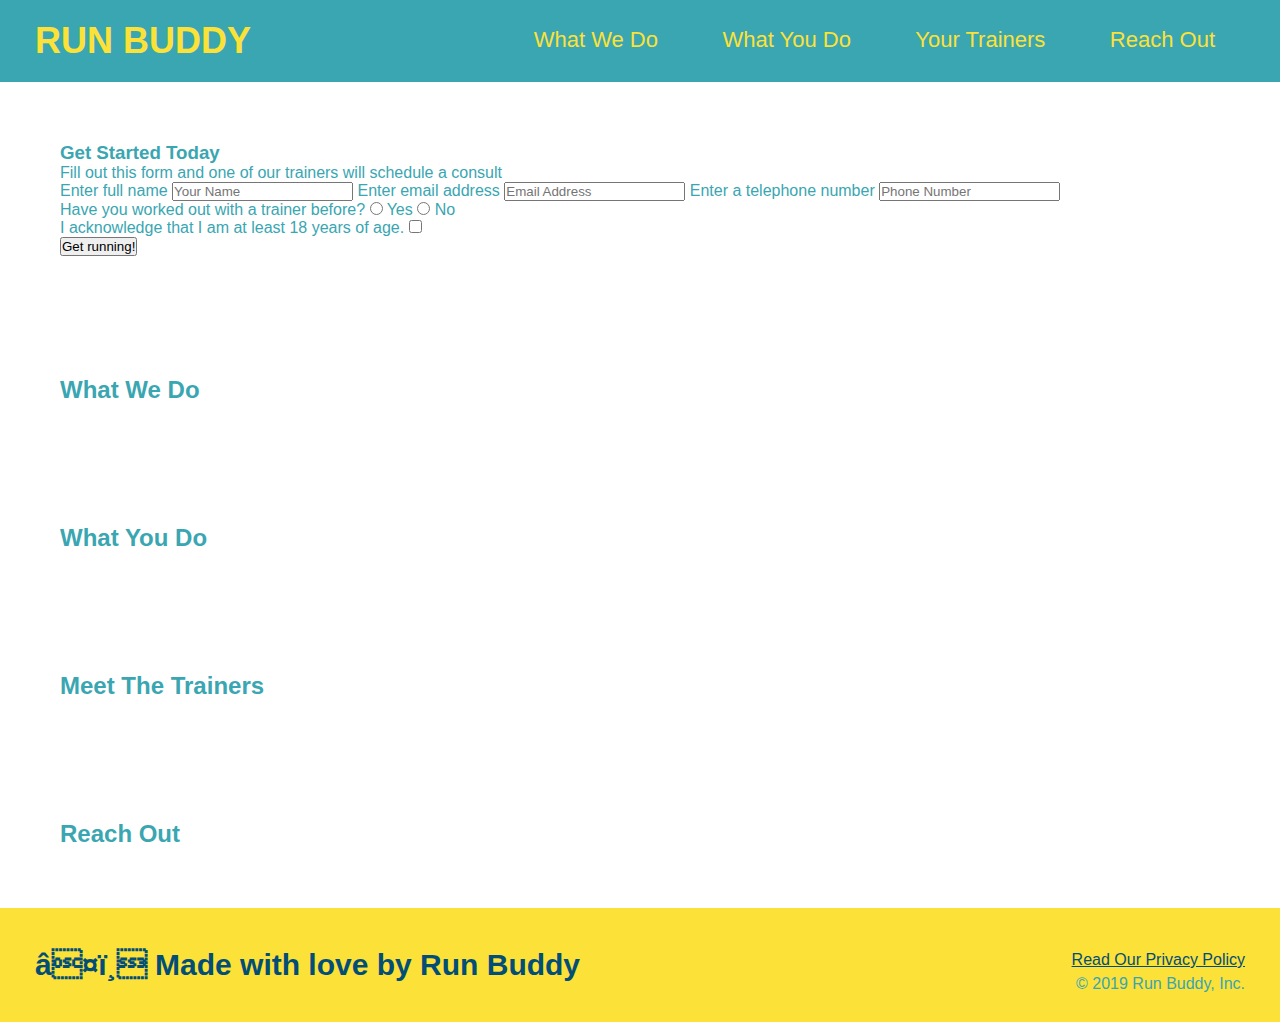
<file: runbuddyindex.html>
<!DOCTYPE html>
<html lang="en">
    <head>
        <link rel="stylesheet" href="./assets/css/style.css" />
        <meta charset="UTF-8 />">
        <title>Run Buddy</title>

    </head>
    <body>
    <!-- navigation -->
    <header>
        <h1>
            <a href="/">RUN BUDDY</a>
        </h1>
        <nav>
            <!-- Unordered list element -->
            <ul>
                <!-- List item element -->
                <li>
                    <!-- Anchor element -->
                    <a href="#what-we-do">What We Do</a>
                </li>
                <li>
                    <a href="#what-you-do">What You Do</a>
                </li>
                <li>
                    <a href="#your-trainers">Your Trainers</a>
                </li>
                <li>
                    <a href="#reach-out">Reach Out</a>
                </li>
            </ul>
        </nav>
    </header>
    <!-- hero/jumbotron-->
    <section>
        <div>
            <h3>Get Started Today</h3>
            <p>Fill out this form and one of our trainers will schedule a consult</p>
            <!-- Add form element -->
            <form>
                <label for="name">Enter full name</label>
                <input type="text" placeholder="Your Name" name="name" id="name" />
                <label for="email">Enter email address</label>
                <input type="email" placeholder="Email Address" name="email" id="email" />
                <label for="phone">Enter a telephone number</label>
                <input type="tel" placeholder="Phone Number" name="phone" id="phone" />
                <p>
                    Have you worked out with a trainer before?
                    <input type="radio" name="trainer-confirm" id="trainer-yes" />
                    <label for="trainer-yes">Yes</label>
                    <input type="radio" name="trainer-confirm" id="trainer-no" />
                    <label for="trainer-no">No</label>
                </p>
                <p>
                    <label for="checkbox" >
                        I acknowledge that I am at least 18 years of age.
                    </label>
                    <input type="checkbox" name="age-confirm" id="checkbox" />
                </p>
                <button type="submit">
                    Get running!
                </button>
            </form>
        </div>
    </section>
    <!-- end hero -->
    <!-- "what we do" section-->
    <section>
        <h2>What We Do</h2>
    </section>

    <!-- "what you do" section-->
    <section>
        <h2>What You Do</h2>
    </section>

    <!-- "meet the trainers" section-->
    <section>
        <h2>Meet The Trainers</h2>
    </section>

    <!-- "reach out" section -->
    <section>
        <h2>Reach Out</h2>
    </section>
        
    <!-- footer -->
    <footer>
        <h2>❤️ Made with love by Run Buddy</h2>
        <div>
            <a href="#">Read Our Privacy Policy</a><br />
            &copy; 2019 Run Buddy, Inc.
        </div>
    </footer>
    </body>
</html>
</file>
<file: assets/css/style.css>
* {
    margin: 0;
    padding: 0;
    box-sizing: border-box;
}

body {
    color: #39a6b2;
    font-family: Helvitca, Arial, sans-serif;
}

/*apply styles to <header> */
header {
    padding: 20px 35px;
    background-color: #39a6b2;
}

header h1 {
    font-weight: bold;
    font-size: 36px;
    color: #fce138;
    margin: 0;
    display: inline;
}

header a {
    text-decoration: none;
    color: #fce138;
}

header nav {
    float: right;
    margin: 7px 0;
}

header nav ul li {
    display: inline;
}

header nav ul li a {
    margin: 0 30px;
    font-weight: lighter;
    font-size: 22px;
}

footer {
    background: #fce138;
    width: 100%;
    padding: 40px 35px;
}

footer h2 {
    display: inline;
    color: #024e76;
    font-size: 30px;
    margin: 0;
}

footer div { 
    float: right;
    line-height: 1.5;
    text-align: right;
}

footer a {
    color: #024e76;
}

section {
    padding: 60px;
}

/* Hero Style Start */
.hero {
    background-image: url("../images/hero-bg.jpg");
    height: 600px;
    background-size: cover;
    background-position: center;
    position: relative;
}

.hero-form {
    background-color: #fce138;
    padding: 20px;
    width: 500px;
    color: #024e76;
}

.hero-form {
    border: 3px solid #024e76;
    background-color: #fce138;
    padding: 20px;
    width: 500px;
    color: #024e76;
    position: absolute;
    bottom: 120px;
    right: 140px;
}

.hero-form p {
    margin: 5px 0 15px 0;
}

.hero-form h3 {
    font-size: 24px;
    margin: 0;
}

.hero-form p {
    margin: 5px 0 15 0;
}

.form-input {
    border: 1px solid #024e76;
    display: block;
    padding: 7px 15px;
    font-size: 16px;
    color: #024e76;
    width: 100%;
    margin-bottom: 15px;
}

.hero-form label {
    margin: 0 5px;
}
    
.hero-form button {
    color: #fce138;
    background-color: #024e76;
    border: none;
    padding: 10px 20px;
    font-size: 16px;
}
/* Hero Style End */

.intro {
    text-align: center;
}

.intro p {
    line-height: 1.7;
    color: #39a6b2;
    width: 80%;
    font-size: 20px;
    margin: 0 auto;
}

.steps {
    text-align: center;
    background: #fce138;
}

.section-title {
    font-size: 55px;
  color: #024e76;
  margin-bottom: 35px;
  padding: 0 100px 20px 100px;
  display: inline-block;
  border-bottom: 3px solid;
}

.primary-border {
  border-color: #fce138;
}

.secondary-border {
  border-color: #39a6b2;
}

.steps div {
    margin-bottom: 80px;
}

.steps img {
    width: 15%;
    margin: 10px 0;
}

.steps h3 {
    color: #024e76;
    font-size: 46px;
    margin-top: 10px;
}

.steps p {
    color: #39a6b2;
    font-size: 23px;
}

.steps span {
    font-size: 38px;
}

.trainers {
    text-align: center;
}

.trainer {
    width: 900px;
    margin: 0 auto 30px auto;
    background: #024e76;
    color: #fce138;
    overflow: auto;
}

.trainer img {
    width: 35%;
    float: left;
}

.trainer-bio {
    padding: 35px;
    float: left;
    width: 65%;
}

.text-left {
    text-align: left;
}

.text-right {
    text-align: right;
}

.trainer-bio h3 {
    font-size: 32px;
    margin-bottom: 8px;
}

.trainer-bio h4 {
    font-weight: lighter;
    font-size: 26px;
    margin-bottom: 25px;
}

.trainer-bio p {
    font-size: 17px;
    line-height: 1.3;
}

.section-title {
    font-size: 55px;
    display: inline-block;
    padding: 0 100px 20px 100px;
    border-bottom: 3px solid;
    margin-bottom: 35px;
    color: #024e76;
}

/* REACH OUT STYLES START */
.contact {
    text-align: center;
    background: #024e76
}

.contact h2 {
    color: #fce138;
}

.contact-info iframe {
    width: 400px;
    height: 400px;
}

.contact-info div {
    width: 410px;
    display: inline-block;
    vertical-align: top;
    text-align: left;
    margin: 30px 0 0 60px;
    color: white;
}

.contact-info h3 {
    color: #fce138;
    font-size: 32px;
}

.contact-info p, .contact-info address {
    margin: 20px 0;
    line-height: 1.5;
    font-size: 20px;
    font-style: normal;
}

.contact info a {
    color: #fce138
}

/*REACH OUT STYLES END*/

/* homepage hero */
.hero {
    margin: 20px;
    background-color: white;
    font-size: 20px;
    color: blue;
  }
  
  /* secondary page hero */
.hero-secondary {
    margin: 20px;
    background-color: black;
    font-size: 20px;
    color: red;
}
</file>
<file: assets/css/style2.css>
.hero {
    background-position: bottom;
    height: auto;
    text-align: center;
    margin-bottom: 40px;
}

.hero h2 {
    color: #fce138;
    display: inline-block;
    border-bottom: 4px solid #fce138;
    padding: 0 80px 15px 80px;
    font-weight: normal;
    font-size: 42px;
    font-style: italic;
}

.hero {
    width: 80%;
    margin: 0;
    color: #024e76;
}

.hero h3 {
    font-size: 25px;
    margin: 20px 0 20px 0;

}

.hero p {
    text-align: left;
    font-size: 16px;
    line-height: 1.5;
    margin: 20px 0 20px 0;
}

.hero ul {
    margin: 15px 20px 15px 20px;
}

.hero li {
    color: #39a6b2;
    margin: 10px 0 10px 0;
}
</file>
